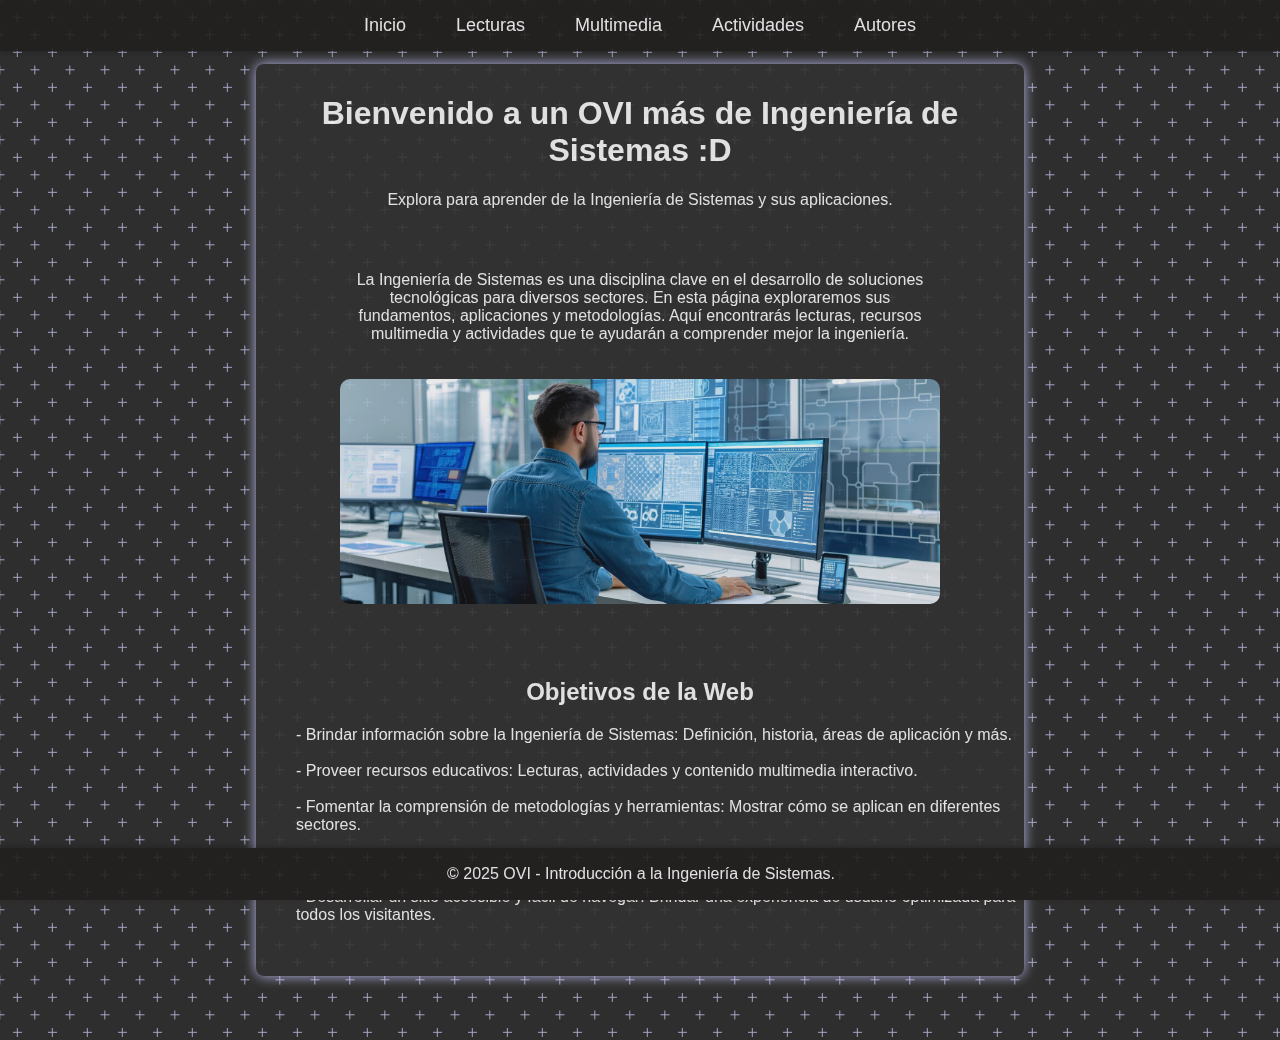
<file: index.html>
<!DOCTYPE html>
<html lang="es">
<head>
    <meta charset="UTF-8">
    <meta name="viewport" content="width=device-width, initial-scale=1.0">
    <title>OVI - Ingeniería de Sistemas</title>
    <link rel="stylesheet" href="css/estilos.css">
</head>
<body>
    <header>
        <nav>
            <ul class="menu">
                <li><a href="index.html">Inicio</a></li>
                <li class="submenu">
                    <a href="#">Lecturas</a>
                    <ul class="submenu-content">
                        <li><a href="paguinas/lecturas/introduccion.html">¿Qué es la Ingeniería de Sistemas?</a></li>
                        <li><a href="paguinas/lecturas/aplicaciones.html">Áreas de Aplicación</a></li>
                        <li><a href="paguinas/lecturas/metodologias.html">Metodologías</a></li>
                        <li><a href="paguinas/lecturas/herramientas.html">Herramientas y Tecnologías</a></li>
                        <li><a href="paguinas/lecturas/herramientas.html">Casos de exito en la Ing. de sistemas</a></li>
                    </ul>
                </li>
                <li><a href="paguinas/multimedia/multimedia.html">Multimedia</a></li>
                <li class="submenu">
                    <a href="#">Actividades</a>
                    <ul class="submenu-content">
                        <li><a href="paguinas/actividades/actividad1.html">Actividad 1</a></li>
                        <li><a href="paguinas/actividades/actividad2.html">Actividad 2</a></li>
                        <li><a href="paguinas/actividades/actividad3.html">Actividad 3</a></li>
                    </ul>
                </li>
                <li><a href="paguinas/autores/autores.html">Autores</a></li>
            </ul>
        </nav>
    </header>
    <main>
        <section class="cuerpo">
            <h1>Bienvenido a un OVI más de Ingeniería de Sistemas :D</h1>
            <p>Explora para aprender de la Ingeniería de Sistemas y sus aplicaciones.</p>
        </section>
        <section class="content">
            <p>La Ingeniería de Sistemas es una disciplina clave en el desarrollo de soluciones tecnológicas para diversos sectores. En esta página exploraremos sus fundamentos, aplicaciones y metodologías.
                Aquí encontrarás lecturas, recursos multimedia y actividades que te ayudarán a comprender mejor la ingeniería.</p>
            <img class="image-content" src="img/inicio.jpg" alt="Ingeniería de Sistemas">
        </section>
        <section class="objetivos">
            <h2><center>Objetivos de la Web</center></h2>
            <ul>
                <li>- Brindar información sobre la Ingeniería de Sistemas: Definición, historia, áreas de aplicación y más.  </li><br>
                <li>- Proveer recursos educativos: Lecturas, actividades y contenido multimedia interactivo. </li><br>
                <li>- Fomentar la comprensión de metodologías y herramientas: Mostrar cómo se aplican en diferentes sectores. </li><br>
                <li>- Promover la interacción: A través de actividades y tareas relacionadas con el tema. </li><br>
                <li>- Desarrollar un sitio accesible y fácil de navegar: Brindar una experiencia de usuario optimizada para todos los visitantes. </li><br>
            </ul>
            <br>
        </section>
    </main>
</body>
<footer>
    <p>&copy; 2025 OVI - Introducción a la Ingeniería de Sistemas.</p>
</footer>
</html>
</file>
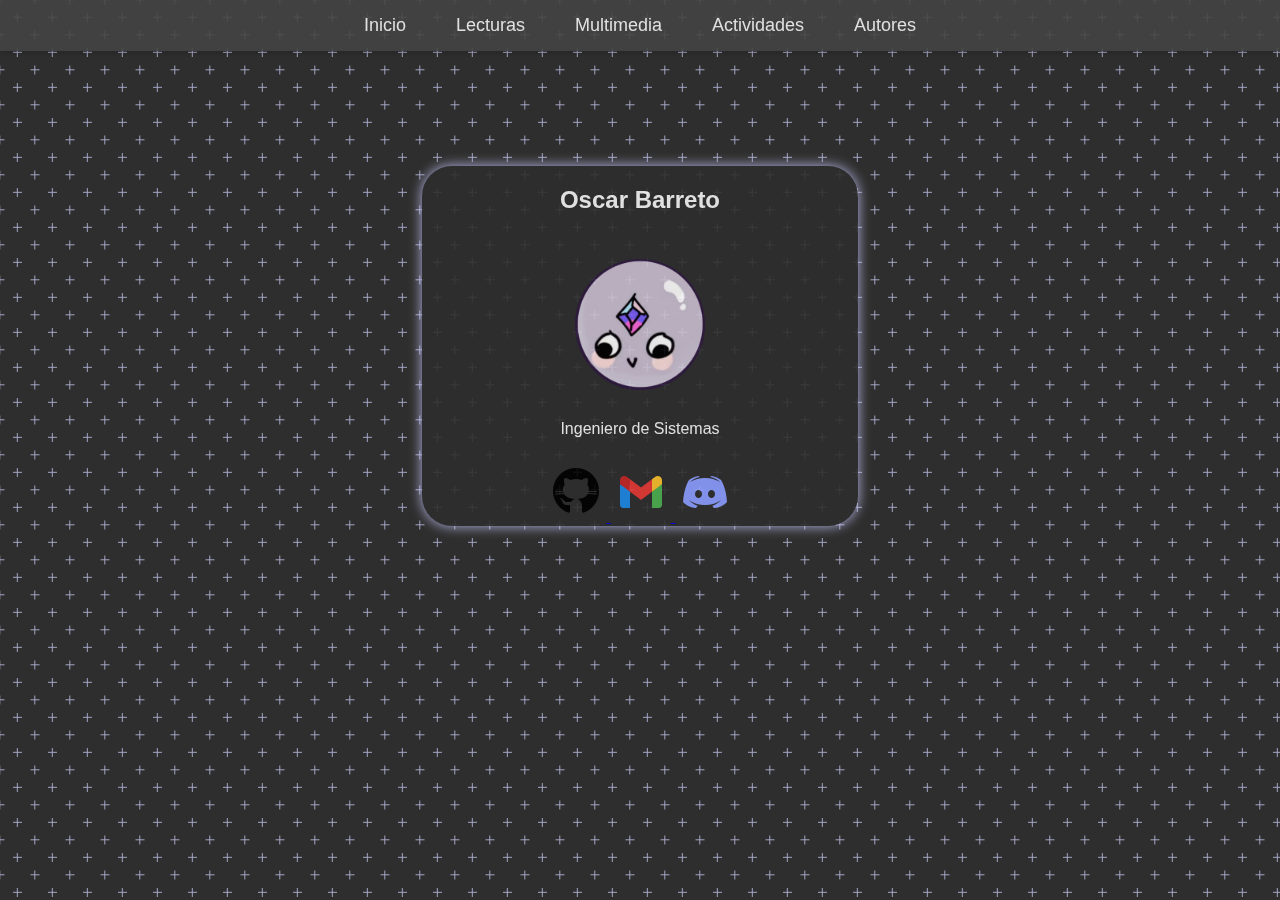
<file: paguinas/autores/autores.html>
<!DOCTYPE html>
<html lang="en">

<head>
    <meta charset="UTF-8">
    <meta name="viewport" content="width=device-width, initial-scale=1.0">
    <title>Autores</title>
    <link rel="stylesheet" href="../../css/autores.css">
</head>

<body>
    <header>
        <nav>
            <ul class="menu">
                <li><a href="../../index.html">Inicio</a></li>
                <li class="submenu">
                    <a href="#">Lecturas</a>
                    <ul class="submenu-content">
                        <li><a href="../lecturas/introduccion.html">¿Qué es la Ingeniería de Sistemas?</a></li>
                        <li><a href="../lecturas/aplicaciones.html">Áreas de Aplicación</a></li>
                        <li><a href="../lecturas/metodologias.html">Metodologías</a></li>
                        <li><a href="../lecturas/herramientas.html">Herramientas y Tecnologías</a></li>
                        <li><a href="../lecturas/casos.html">Casos de exito en la Ing. de sistemas</a></li>
                    </ul>
                </li>
                <li><a href="../multimedia.html">Multimedia</a></li>
                <li class="submenu">
                    <a href="#">Actividades</a>
                    <ul class="submenu-content">
                        <li><a href="../actividades/actividad1.html">Actividad 1</a></li>
                        <li><a href="../actividades/actividad2.html">Actividad 2</a></li>
                        <li><a href="../actividades/actividad3.html">Actividad 3</a></li>
                    </ul>
                </li>
                <li><a href="../autores/autores.html">Autores</a></li>
            </ul>
        </nav>
    </header>
    <div class="targeta-autor">
        <div class="block">
        <h2>Oscar Barreto</h2>
        <img class="profile" src="../../img/pebble.png" alt="">
        <p>Ingeniero de Sistemas</p>
    </div>
        <div>
            <a href="https://github.com/OsHK00" target="_blank">
                <img src="../../img/icons8-github-50.png" alt="">
            </a>
            <a href="mailto:oscarsheerio@gmail.com" target="_blank">
                <img src="../../img/icons8-gmail-nuevo-48.png" alt="">
            </a>
            <a href="https://discord.com/users/843454449095147541" target="_blank">
                <img src="../../img/icons8-logotipo-de-la-discordia-48.png" alt="">
            </a>
        </div>
    </div>
</body>




</html>
</file>
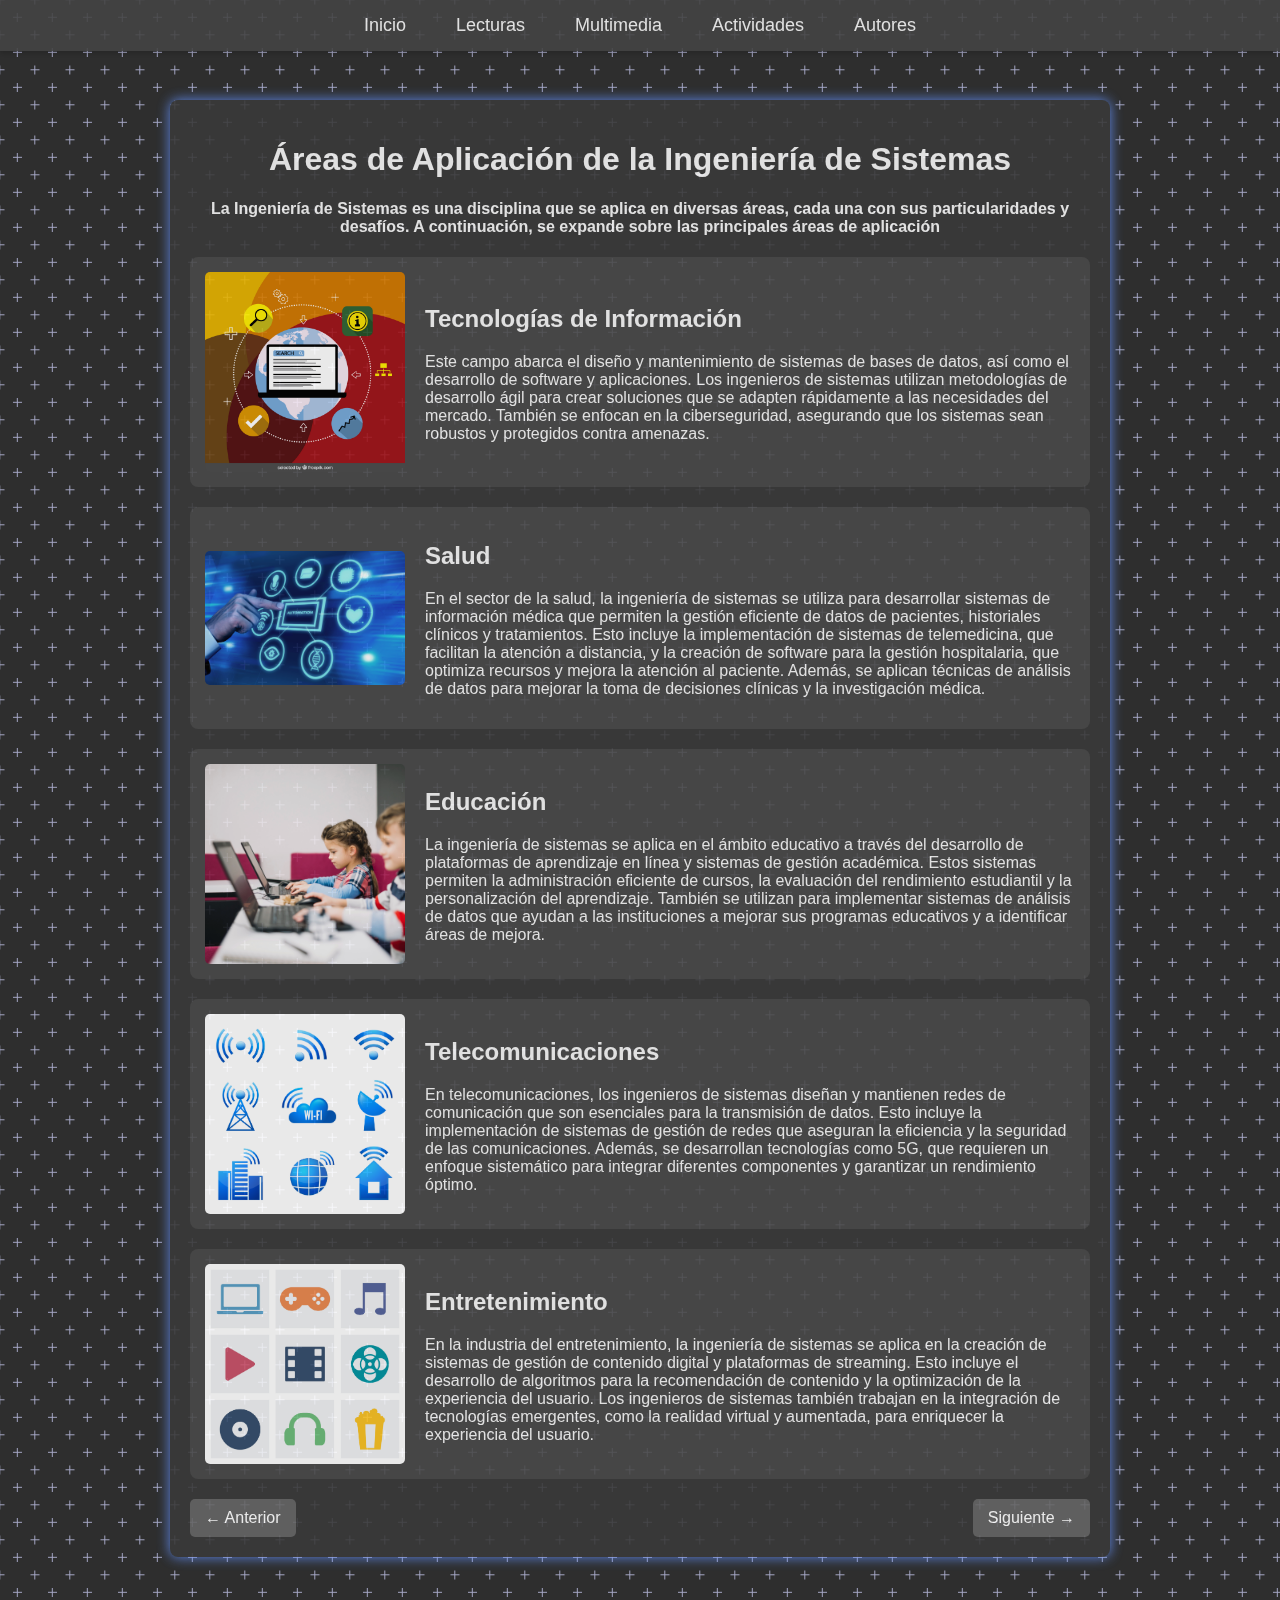
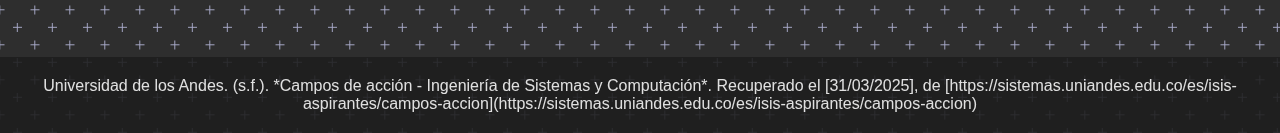
<file: paguinas/lecturas/aplicaciones.html>
<!DOCTYPE html>
<html lang="es">

<head>
    <meta charset="UTF-8">
    <meta name="viewport" content="width=device-width, initial-scale=1.0">
    <title>Areas de aplicacion</title>
    <link rel="stylesheet" href="../../css/lecturas.css">
</head>

<body>
    <header>
        <nav>
            <ul class="menu">
                <li><a href="../../index.html">Inicio</a></li>
                <li class="submenu">
                    <a href="#">Lecturas</a>
                    <ul class="submenu-content">
                        <li><a href="introduccion.html">¿Qué es la Ingeniería de Sistemas?</a></li>
                        <li><a href="aplicaciones.html">Áreas de Aplicación</a></li>
                        <li><a href="metodologias.html">Metodologías</a></li>
                        <li><a href="herramientas.html">Herramientas y Tecnologías</a></li>
                        <li><a href="casos.html">Casos de exito en la Ing. de sistemas</a></li>
                    </ul>
                </li>
                <li><a href="../multimedia/multimedia.html">Multimedia</a></li>
                <li class="submenu">
                    <a href="#">Actividades</a>
                    <ul class="submenu-content">
                        <li><a href="../actividades/actividad1.html">Actividad 1</a></li>
                        <li><a href="../actividades/actividad2.html">Actividad 2</a></li>
                        <li><a href="../actividades/actividad3.html">Actividad 3</a></li>
                    </ul>
                </li>
                <li><a href="../autores/autores.html">Autores</a></li>
            </ul>
        </nav>
    </header>
    <main class="lectura-container">
        <h1>Áreas de Aplicación de la Ingeniería de Sistemas <br></h1>
        <h4>
            <center> La Ingeniería de Sistemas es una disciplina que se aplica en diversas áreas, cada una con sus
                particularidades y desafíos. A continuación, se expande sobre las principales áreas de aplicación <br>
            </center>
        </h4>
        <div class="bloques-lectura">
            <section class="bloque">
                <img src="../../img/807758_preview.jpg" alt="Descripción de la imagen 3" class="lectura-img">
                <div class="texto-bloque">
                    <h2>Tecnologías de Información</h2>
                    <p>Este campo abarca el diseño y mantenimiento de sistemas de bases de datos, así como el desarrollo
                        de software y aplicaciones. Los ingenieros de sistemas utilizan metodologías de desarrollo ágil
                        para crear soluciones que se adapten rápidamente a las necesidades del mercado. También se
                        enfocan en la ciberseguridad, asegurando que los sistemas sean robustos y protegidos contra
                        amenazas.</p>
                </div>
            </section>
            <section class="bloque">

                <img src="../../img/2149311915.jpg" alt="Descripción de la imagen 1" class="lectura-img">
                <div class="texto-bloque">
                    <h2>Salud</h2>
                    <p>En el sector de la salud, la ingeniería de sistemas se utiliza para desarrollar sistemas de
                        información médica que permiten la gestión eficiente de datos de pacientes, historiales clínicos
                        y tratamientos. Esto incluye la implementación de sistemas de telemedicina, que facilitan la
                        atención a distancia, y la creación de software para la gestión hospitalaria, que optimiza
                        recursos y mejora la atención al paciente. Además, se aplican técnicas de análisis de datos para
                        mejorar la toma de decisiones clínicas y la investigación médica.</p>
                </div>
            </section>
            <section class="bloque">
                <img src="../../img/2148039950.jpg" alt="Descripción de la imagen 2" class="lectura-img">
                <div class="texto-bloque">
                    <h2>Educación</h2>
                    <p>La ingeniería de sistemas se aplica en el ámbito educativo a través del desarrollo de plataformas
                        de aprendizaje en línea y sistemas de gestión académica. Estos sistemas permiten la
                        administración eficiente de cursos, la evaluación del rendimiento estudiantil y la
                        personalización del aprendizaje. También se utilizan para implementar sistemas de análisis de
                        datos que ayudan a las instituciones a mejorar sus programas educativos y a identificar áreas de
                        mejora.</p>
                </div>
            </section>

            </section>
            <section class="bloque">
                <img src="../../img/1158389_2163.jpg" alt="Descripción de la imagen 3" class="lectura-img">
                <div class="texto-bloque">
                    <h2>Telecomunicaciones</h2>
                    <p>En telecomunicaciones, los ingenieros de sistemas diseñan y mantienen redes de comunicación que
                        son esenciales para la transmisión de datos. Esto incluye la implementación de sistemas de
                        gestión de redes que aseguran la eficiencia y la seguridad de las comunicaciones. Además, se
                        desarrollan tecnologías como 5G, que requieren un enfoque sistemático para integrar diferentes
                        componentes y garantizar un rendimiento óptimo.</p>
                </div>
            </section>
            </section>
            <section class="bloque">
                <img src="../../img/3226236_43181.jpg" alt="Descripción de la imagen 3" class="lectura-img">
                <div class="texto-bloque">
                    <h2>Entretenimiento</h2>
                    <p>En la industria del entretenimiento, la ingeniería de sistemas se aplica en la creación de
                        sistemas de gestión de contenido digital y plataformas de streaming. Esto incluye el desarrollo
                        de algoritmos para la recomendación de contenido y la optimización de la experiencia del
                        usuario. Los ingenieros de sistemas también trabajan en la integración de tecnologías
                        emergentes, como la realidad virtual y aumentada, para enriquecer la experiencia del usuario.
                    </p>
                </div>
            </section>
        </div>
        <div class="navegacion">
            <a href="introduccion.html" class="btn-nav">&#8592; Anterior</a>
            <a href="metodologias.html" class="btn-nav">Siguiente &#8594;</a>
        </div>
    </main>
</body>
<footer>
    <div>
        Universidad de los Andes. (s.f.). *Campos de acción - Ingeniería de Sistemas y Computación*. Recuperado el [31/03/2025], de [https://sistemas.uniandes.edu.co/es/isis-aspirantes/campos-accion](https://sistemas.uniandes.edu.co/es/isis-aspirantes/campos-accion)
    </div>
</footer>

</html>
</file>
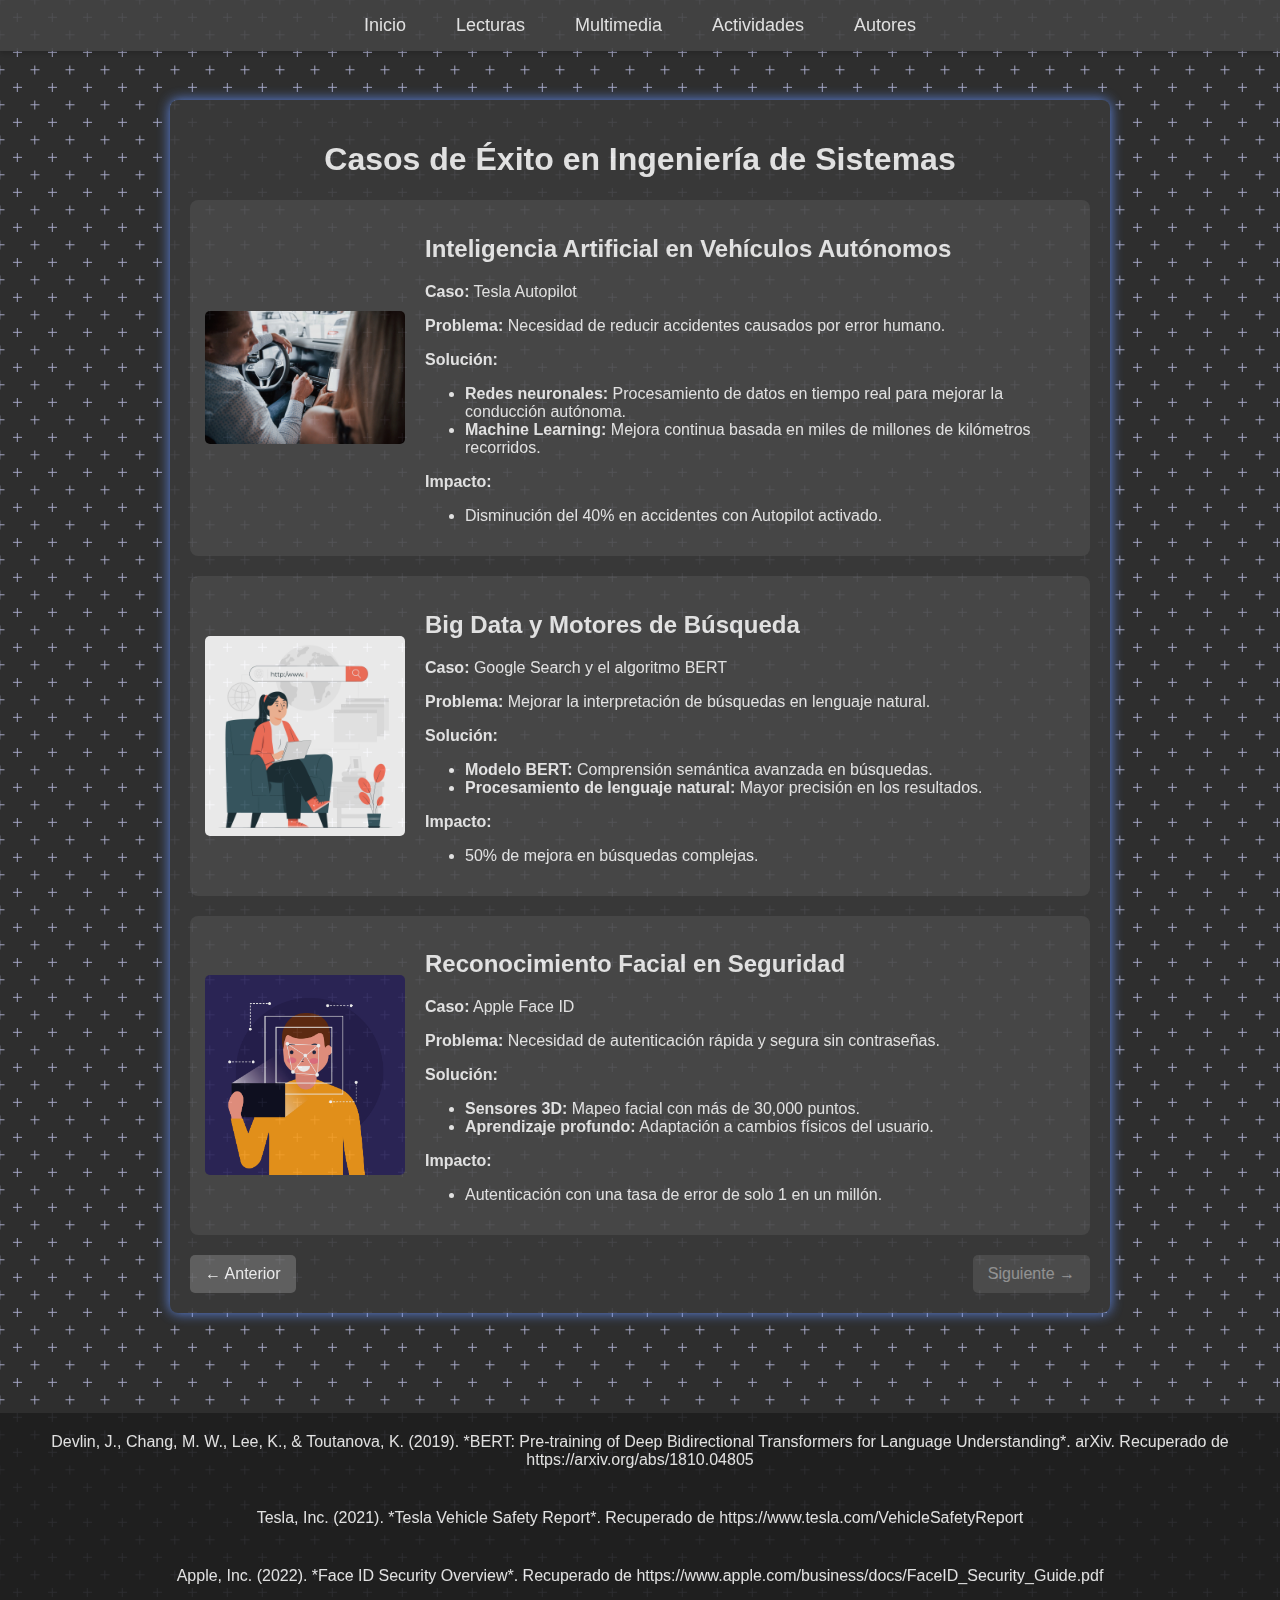
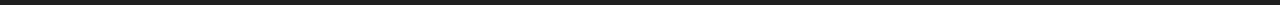
<file: paguinas/lecturas/casos.html>
<!DOCTYPE html>
<html lang="es">
<head>
    <meta charset="UTF-8">
    <meta name="viewport" content="width=device-width, initial-scale=1.0">
    <title>Casos de Éxito</title>
    <link rel="stylesheet" href="../../css/lecturas.css">
</head>
<body>
    <header>
        <nav>
            <ul class="menu">
                <li><a href="../../index.html">Inicio</a></li>
                <li class="submenu">
                    <a href="#">Lecturas</a>
                    <ul class="submenu-content">
                        <li><a href="introduccion.html">¿Qué es la Ingeniería de Sistemas?</a></li>
                        <li><a href="aplicaciones.html">Áreas de Aplicación</a></li>
                        <li><a href="metodologias.html">Metodologías</a></li>
                        <li><a href="herramientas.html">Herramientas y Tecnologías</a></li>
                        <li><a href="casos-exito.html">Casos de Éxito</a></li>
                    </ul>
                </li>
                <li><a href="../multimedia/multimedia.html">Multimedia</a></li>
                <li class="submenu">
                    <a href="#">Actividades</a>
                    <ul class="submenu-content">
                        <li><a href="../actividades/actividad1.html">Actividad 1</a></li>
                        <li><a href="../actividades/actividad2.html">Actividad 2</a></li>
                        <li><a href="../actividades/actividad3.html">Actividad 3</a></li>
                    </ul>
                </li>
                <li><a href="../autores/autores.html">Autores</a></li>
            </ul>
        </nav>
    </header>
    <main class="lectura-container">
        <h1>Casos de Éxito en Ingeniería de Sistemas</h1>
        <div class="bloques-lectura">
            <section class="bloque">
                <img src="../../img/16546.jpg" alt="Tesla Autopilot" class="lectura-img">
                <div class="texto-bloque">
                    <h2>Inteligencia Artificial en Vehículos Autónomos</h2>
                    <p><strong>Caso:</strong> Tesla Autopilot</p>
                    <p><strong>Problema:</strong> Necesidad de reducir accidentes causados por error humano.</p>
                    <p><strong>Solución:</strong></p>
                    <ul>
                        <li><strong>Redes neuronales:</strong> Procesamiento de datos en tiempo real para mejorar la conducción autónoma.</li>
                        <li><strong>Machine Learning:</strong> Mejora continua basada en miles de millones de kilómetros recorridos.</li>
                    </ul>
                    <p><strong>Impacto:</strong></p>
                    <ul>
                        <li>Disminución del 40% en accidentes con Autopilot activado.</li>
                    </ul>
                </div>
            </section>
            <section class="bloque">
                <img src="../../img/11906541_4860250.jpg" alt="Google Search AI" class="lectura-img">
                <div class="texto-bloque">
                    <h2>Big Data y Motores de Búsqueda</h2>
                    <p><strong>Caso:</strong> Google Search y el algoritmo BERT</p>
                    <p><strong>Problema:</strong> Mejorar la interpretación de búsquedas en lenguaje natural.</p>
                    <p><strong>Solución:</strong></p>
                    <ul>
                        <li><strong>Modelo BERT:</strong> Comprensión semántica avanzada en búsquedas.</li>
                        <li><strong>Procesamiento de lenguaje natural:</strong> Mayor precisión en los resultados.</li>
                    </ul>
                    <p><strong>Impacto:</strong></p>
                    <ul>
                        <li>50% de mejora en búsquedas complejas.</li>
                    </ul>
                </div>
            </section>
            <section class="bloque">
                <img src="../../img/5597096_56376.jpg" alt="Apple Face ID" class="lectura-img">
                <div class="texto-bloque">
                    <h2>Reconocimiento Facial en Seguridad</h2>
                    <p><strong>Caso:</strong> Apple Face ID</p>
                    <p><strong>Problema:</strong> Necesidad de autenticación rápida y segura sin contraseñas.</p>
                    <p><strong>Solución:</strong></p>
                    <ul>
                        <li><strong>Sensores 3D:</strong> Mapeo facial con más de 30,000 puntos.</li>
                        <li><strong>Aprendizaje profundo:</strong> Adaptación a cambios físicos del usuario.</li>
                    </ul>
                    <p><strong>Impacto:</strong></p>
                    <ul>
                        <li>Autenticación con una tasa de error de solo 1 en un millón.</li>
                    </ul>
                </div>
            </section>
        </div>
        <div class="navegacion">
            <a href="herramientas.html" class="btn-nav">&#8592; Anterior</a>
            <a id="dissabled-b" class="btn-nav">Siguiente &#8594;</a>
        </div>
    </main>
</body>
<footer>
    <div>
        Devlin, J., Chang, M. W., Lee, K., & Toutanova, K. (2019). *BERT: Pre-training of Deep Bidirectional Transformers for Language Understanding*. arXiv. Recuperado de https://arxiv.org/abs/1810.04805
    </div>
    <div>
        Tesla, Inc. (2021). *Tesla Vehicle Safety Report*. Recuperado de https://www.tesla.com/VehicleSafetyReport
    </div>
    <div>
        Apple, Inc. (2022). *Face ID Security Overview*. Recuperado de https://www.apple.com/business/docs/FaceID_Security_Guide.pdf
    </div>
</footer>
</html>
</file>
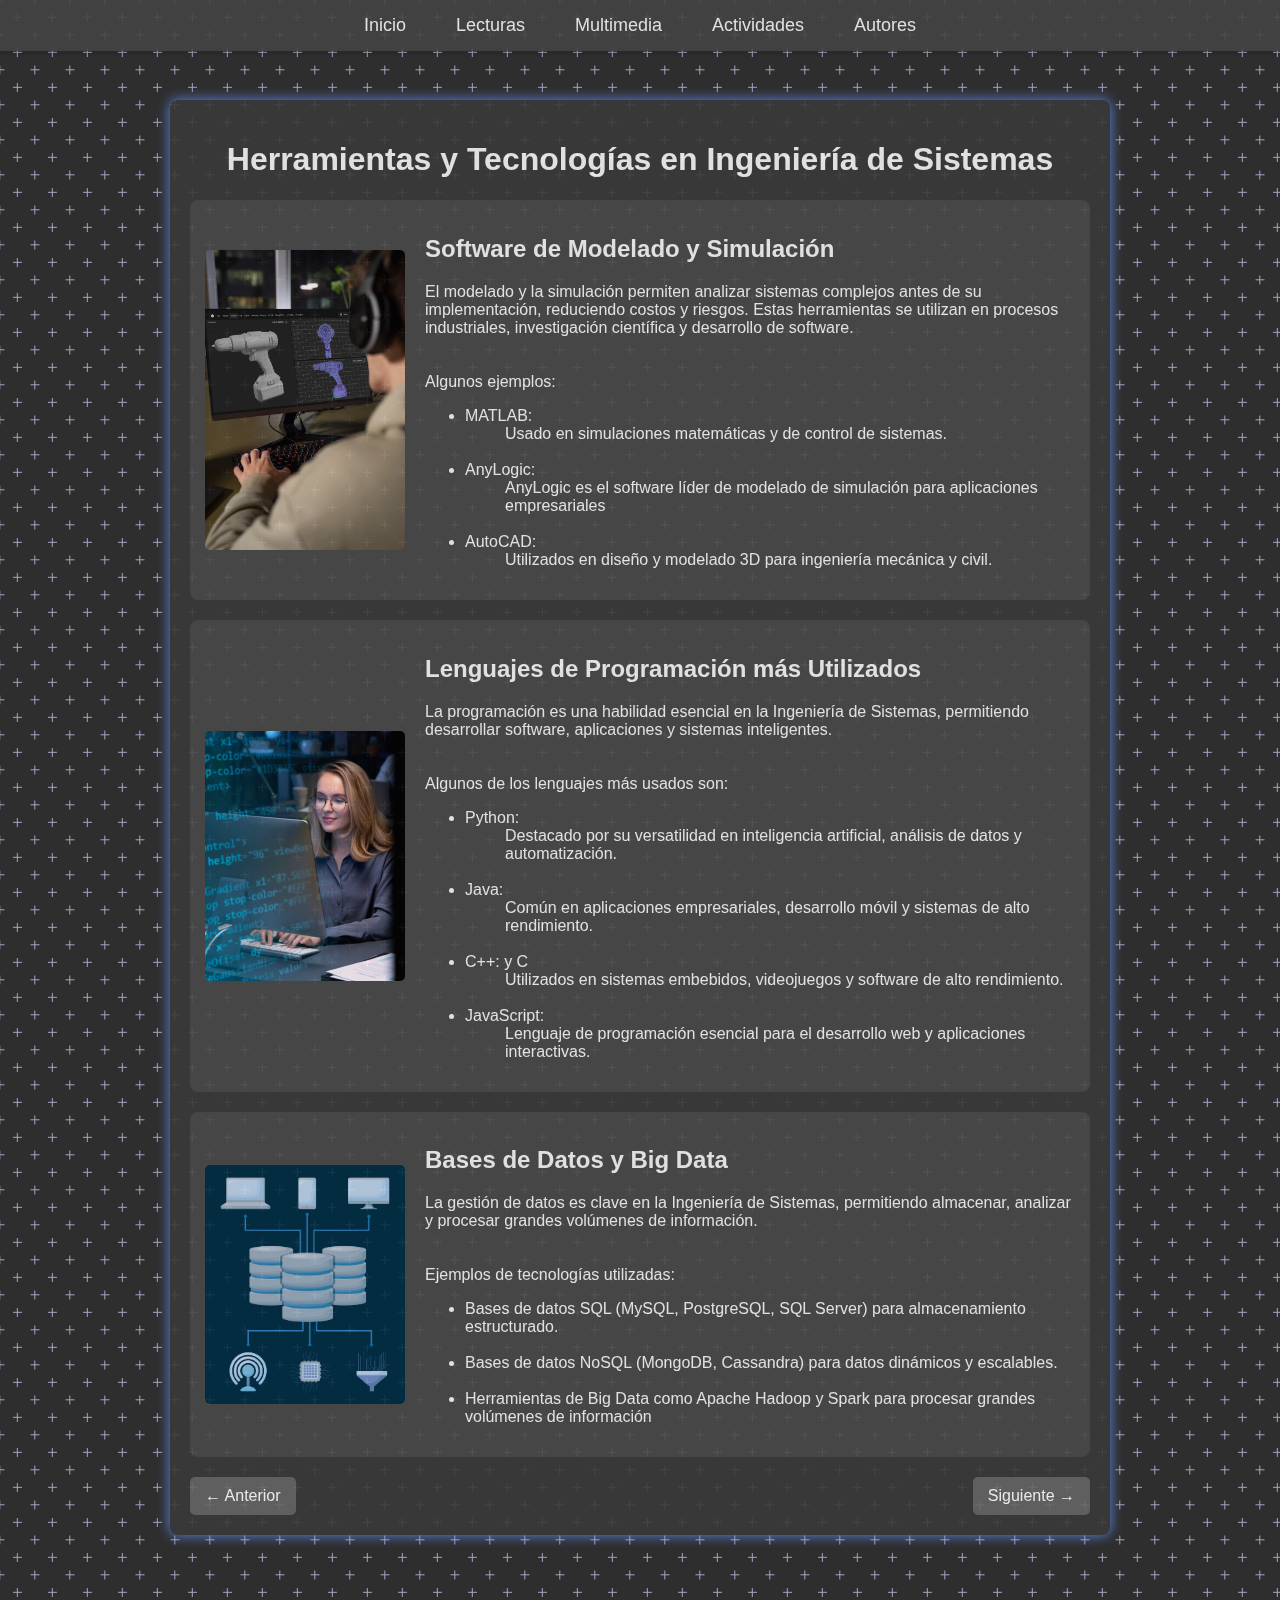
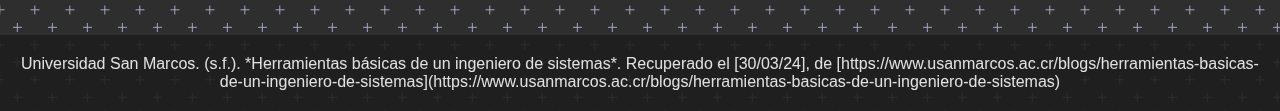
<file: paguinas/lecturas/herramientas.html>
<!DOCTYPE html>
<html lang="es">
<head>
    <meta charset="UTF-8">
    <meta name="viewport" content="width=device-width, initial-scale=1.0">
    <title>Herramientas</title>
    <link rel="stylesheet" href="../../css/lecturas.css">
</head>
<body>
    <header>
        <nav>
            <ul class="menu">
                <li><a href="../../index.html">Inicio</a></li>
                <li class="submenu">
                    <a href="#">Lecturas</a>
                    <ul class="submenu-content">
                        <li><a href="introduccion.html">¿Qué es la Ingeniería de Sistemas?</a></li>
                        <li><a href="aplicaciones.html">Áreas de Aplicación</a></li>
                        <li><a href="metodologias.html">Metodologías</a></li>
                        <li><a href="herramientas.html">Herramientas y Tecnologías</a></li>
                        <li><a href="casos.html">Casos de exito en la Ing. de sistemas</a></li>
                    </ul>
                </li>
                <li><a href="../multimedia/multimedia.html">Multimedia</a></li>
                <li class="submenu">
                    <a href="#">Actividades</a>
                    <ul class="submenu-content">
                        <li><a href="../actividades/actividad1.html">Actividad 1</a></li>
                        <li><a href="../actividades/actividad2.html">Actividad 2</a></li>
                        <li><a href="../actividades/actividad3.html">Actividad 3</a></li>
                    </ul>
                </li>
                <li><a href="../autores/autores.html">Autores</a></li>
            </ul>
        </nav>
    </header>
    <main class="lectura-container">
        <h1>Herramientas y Tecnologías en Ingeniería de Sistemas</h1>
        <div class="bloques-lectura">
            <section class="bloque">
                <img src="../../img/2149269892.jpg" alt="Descripción de la imagen 1" class="lectura-img">
                <div class="texto-bloque">
                    <h2>Software de Modelado y Simulación</h2>
                    <p>El modelado y la simulación permiten analizar sistemas complejos antes de su implementación, reduciendo costos y riesgos. Estas herramientas se utilizan en procesos industriales, investigación científica y desarrollo de software. <br><br><br> Algunos ejemplos:</p>
                    <ul>
                        <li>MATLAB:
                            <ol>Usado en simulaciones matemáticas y de control de sistemas. </ol>
                        </li>
                        <br>
                        <li>AnyLogic:
                            <ol>AnyLogic es el software líder de modelado de simulación para aplicaciones empresariales</ol>
                        </li>
                        <br>
                        <li>AutoCAD:
                            <ol>Utilizados en diseño y modelado 3D para ingeniería mecánica y civil.</ol>
                        </li>
                    </ul>
                </div>
            </section>
            <section class="bloque">
                <img src="../../img/2150040430.jpg" alt="Descripción de la imagen 2" class="lectura-img">
                <div class="texto-bloque">
                    <h2>Lenguajes de Programación más Utilizados</h2>
                    <p>La programación es una habilidad esencial en la Ingeniería de Sistemas, permitiendo desarrollar software, aplicaciones y sistemas inteligentes. <br><br><br> Algunos de los lenguajes más usados son:</p>
                    <ul>
                        <li>Python:
                            <ol>Destacado por su versatilidad en inteligencia artificial, análisis de datos y automatización. </ol>
                        </li>
                        <br>
                        <li>Java:
                            <ol>Común en aplicaciones empresariales, desarrollo móvil y sistemas de alto rendimiento.</ol>
                        </li>
                        <br>
                        <li>C++: y C
                            <ol>Utilizados en sistemas embebidos, videojuegos y software de alto rendimiento.</ol>
                        </li>
                        <br>
                        <li>JavaScript:
                            <ol>Lenguaje de programación esencial para el desarrollo web y aplicaciones interactivas.</ol>
                            
                        </li>
                    </ul>
                </div>
            </section>
            <section class="bloque">
                <img src="../../img/5039055_45210.jpg" alt="Descripción de la imagen 3" class="lectura-img">
                <div class="texto-bloque">
                    <h2>Bases de Datos y Big Data</h2>
                    <p>La gestión de datos es clave en la Ingeniería de Sistemas, permitiendo almacenar, analizar y procesar grandes volúmenes de información. <br><br><br>Ejemplos de tecnologías utilizadas:</p>
                    <ul>
                        <li>Bases de datos SQL (MySQL, PostgreSQL, SQL Server) para almacenamiento estructurado.</li>
                        <br>
                        <li>Bases de datos NoSQL (MongoDB, Cassandra) para datos dinámicos y escalables.</li>
                        <br>
                        <li>Herramientas de Big Data como Apache Hadoop y Spark para procesar grandes volúmenes de información</li>
                    </ul>
                </div>
            </section>
        </div>
        <div class="navegacion">
            <a href="metodologias.html" class="btn-nav">&#8592; Anterior</a>
            <a href="casos.html" class="btn-nav">Siguiente &#8594;</a>
        </div>
    </main>
</body>
<footer>
    <div>
        Universidad San Marcos. (s.f.). *Herramientas básicas de un ingeniero de sistemas*. Recuperado el [30/03/24], de [https://www.usanmarcos.ac.cr/blogs/herramientas-basicas-de-un-ingeniero-de-sistemas](https://www.usanmarcos.ac.cr/blogs/herramientas-basicas-de-un-ingeniero-de-sistemas)
    </div>
</footer>
</html>
</file>
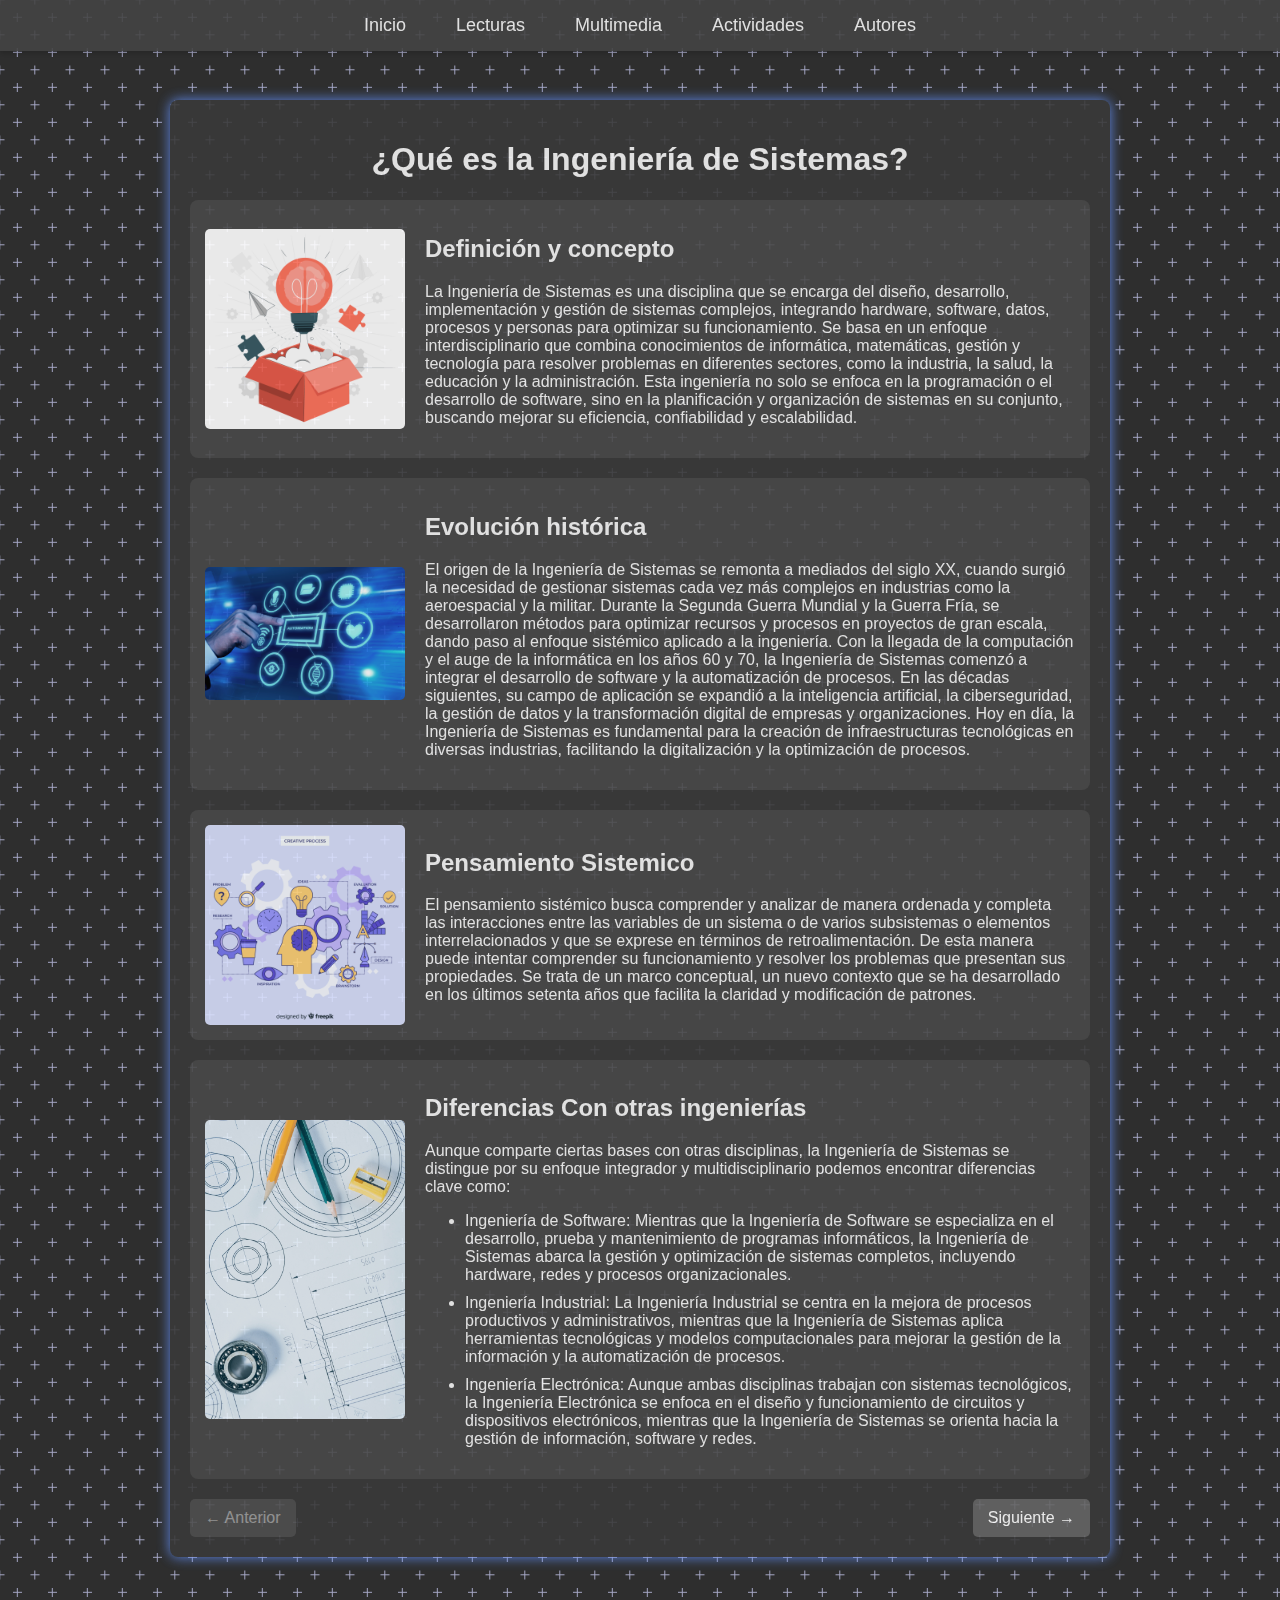
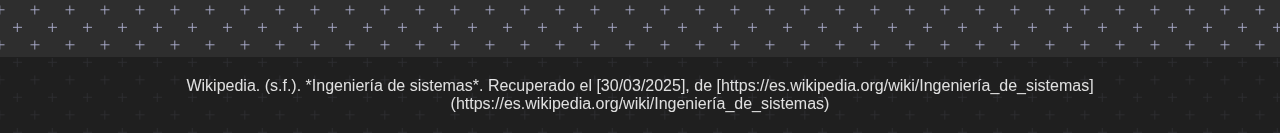
<file: paguinas/lecturas/introduccion.html>
<!DOCTYPE html>
<html lang="es">
<head>
    <meta charset="UTF-8">
    <meta name="viewport" content="width=device-width, initial-scale=1.0">
    <title>Introduccion</title>
    <link rel="stylesheet" href="../../css/lecturas.css">
</head>
<body>
    <header>
        <nav>
            <ul class="menu">
                <li><a href="../../index.html">Inicio</a></li>
                <li class="submenu">
                    <a href="#">Lecturas</a>
                    <ul class="submenu-content">
                        <li><a href="introduccion.html">¿Qué es la Ingeniería de Sistemas?</a></li>
                        <li><a href="aplicaciones.html">Áreas de Aplicación</a></li>
                        <li><a href="metodologias.html">Metodologías</a></li>
                        <li><a href="herramientas.html">Herramientas y Tecnologías</a></li>
                        <li><a href="casos.html">Casos de exito en la Ing. de sistemas</a></li>
                    </ul>
                </li>
                <li><a href="../multimedia/multimedia.html">Multimedia</a></li>
                <li class="submenu">
                    <a href="#">Actividades</a>
                    <ul class="submenu-content">
                        <li><a href="../actividades/actividad1.html">Actividad 1</a></li>
                        <li><a href="../actividades/actividad2.html">Actividad 2</a></li>
                        <li><a href="../actividades/actividad3.html">Actividad 3</a></li>
                    </ul>
                </li>
                <li><a href="../autores/autores.html">Autores</a></li>
            </ul>
        </nav>
    </header>
    <main class="lectura-container">
        <h1>¿Qué es la Ingeniería de Sistemas?</h1>
        <div class="bloques-lectura">
            <section class="bloque">
                <img src="../../img/9085101.jpg" alt="Descripción de la imagen 1" class="lectura-img">
                <div class="texto-bloque">
                    <h2>Definición y concepto</h2>
                    <p>La Ingeniería de Sistemas es una disciplina que se encarga del diseño, desarrollo, implementación y gestión de sistemas complejos, integrando hardware, software, datos, procesos y personas para optimizar su funcionamiento. Se basa en un enfoque interdisciplinario que combina conocimientos de informática, matemáticas, gestión y tecnología para resolver problemas en diferentes sectores, como la industria, la salud, la educación y la administración.

                        Esta ingeniería no solo se enfoca en la programación o el desarrollo de software, sino en la planificación y organización de sistemas en su conjunto, buscando mejorar su eficiencia, confiabilidad y escalabilidad.</p>
                </div>
            </section>
            <section class="bloque">
                <img src="../../img/2149311915.jpg" alt="Descripción de la imagen 2" class="lectura-img">
                <div class="texto-bloque">
                    <h2>Evolución histórica</h2>
                    <p>El origen de la Ingeniería de Sistemas se remonta a mediados del siglo XX, cuando surgió la necesidad de gestionar sistemas cada vez más complejos en industrias como la aeroespacial y la militar. Durante la Segunda Guerra Mundial y la Guerra Fría, se desarrollaron métodos para optimizar recursos y procesos en proyectos de gran escala, dando paso al enfoque sistémico aplicado a la ingeniería.

                        Con la llegada de la computación y el auge de la informática en los años 60 y 70, la Ingeniería de Sistemas comenzó a integrar el desarrollo de software y la automatización de procesos. En las décadas siguientes, su campo de aplicación se expandió a la inteligencia artificial, la ciberseguridad, la gestión de datos y la transformación digital de empresas y organizaciones.
                        
                        Hoy en día, la Ingeniería de Sistemas es fundamental para la creación de infraestructuras tecnológicas en diversas industrias, facilitando la digitalización y la optimización de procesos.</p>
                </div>
            </section>
            <section class="bloque">
                <img src="../../img/4105826_2176304.jpg" alt="Descripción de la imagen 3" class="lectura-img">
                <div class="texto-bloque">
                    <h2>Pensamiento Sistemico</h2>
                    <p>El pensamiento sistémico busca comprender y analizar de manera ordenada y completa las interacciones entre las variables de un sistema o de varios subsistemas o elementos interrelacionados y que se exprese en términos de retroalimentación. De esta manera puede intentar comprender su funcionamiento y resolver los problemas que presentan sus propiedades. Se trata de un marco conceptual, un nuevo contexto que se ha desarrollado en los últimos setenta años que facilita la claridad y modificación de patrones.</p>
                </div>
            </section>
            <section class="bloque">
                <img src="../../img/477.jpg" alt="Descripción de la imagen 3" class="lectura-img">
                <div class="texto-bloque">
                    <h2>Diferencias Con otras ingenierías</h2>
                    <p>Aunque comparte ciertas bases con otras disciplinas, la Ingeniería de Sistemas se distingue por su enfoque integrador y multidisciplinario podemos encontrar diferencias clave como:</p>
                    <ul>
                        <li class="dif-listas">Ingeniería de Software: Mientras que la Ingeniería de Software se especializa en el desarrollo, prueba y mantenimiento de programas informáticos, la Ingeniería de Sistemas abarca la gestión y optimización de sistemas completos, incluyendo hardware, redes y procesos organizacionales. <br></li>
                        <li class="dif-listas">Ingeniería Industrial: La Ingeniería Industrial se centra en la mejora de procesos productivos y administrativos, mientras que la Ingeniería de Sistemas aplica herramientas tecnológicas y modelos computacionales para mejorar la gestión de la información y la automatización de procesos. <br></li>
                        <li class="dif-listas">Ingeniería Electrónica: Aunque ambas disciplinas trabajan con sistemas tecnológicos, la Ingeniería Electrónica se enfoca en el diseño y funcionamiento de circuitos y dispositivos electrónicos, mientras que la Ingeniería de Sistemas se orienta hacia la gestión de información, software y redes. <br></li>
                    </ul>
                </div>
            </section>
        </div>
        <div class="navegacion">
            <a id="dissabled-b" class="btn-nav">&#8592; Anterior</a>
            <a href="aplicaciones.html" class="btn-nav">Siguiente &#8594;</a>
        </div>
    </main>
</body>
<footer>
    <div>
        Wikipedia. (s.f.). *Ingeniería de sistemas*. Recuperado el [30/03/2025], de [https://es.wikipedia.org/wiki/Ingeniería_de_sistemas](https://es.wikipedia.org/wiki/Ingeniería_de_sistemas)
    </div>
</footer>
</html>
</file>
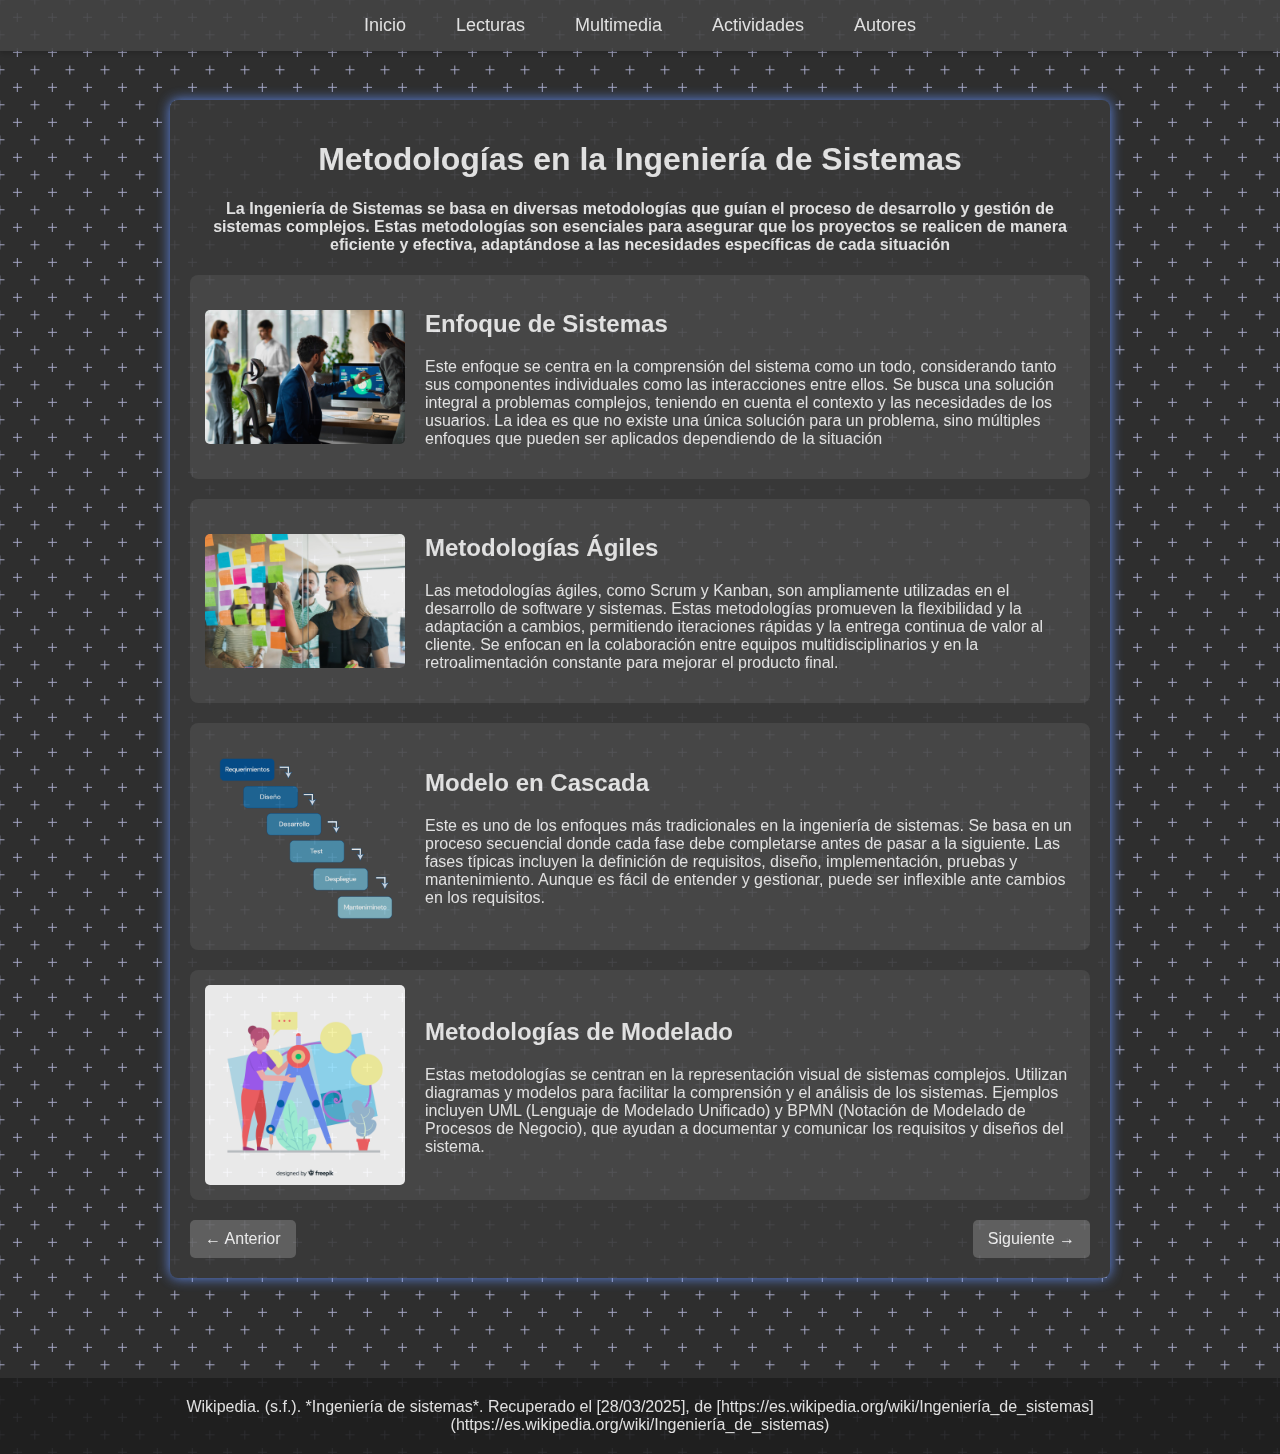
<file: paguinas/lecturas/metodologias.html>
<!DOCTYPE html>
<html lang="es">
<head>
    <meta charset="UTF-8">
    <meta name="viewport" content="width=device-width, initial-scale=1.0">
    <title>Metodologias</title>
    <link rel="stylesheet" href="../../css/lecturas.css">
</head>
<body>
    <header>
        <nav>
            <ul class="menu">
                <li><a href="../../index.html">Inicio</a></li>
                <li class="submenu">
                    <a href="#">Lecturas</a>
                    <ul class="submenu-content">
                        <li><a href="introduccion.html">¿Qué es la Ingeniería de Sistemas?</a></li>
                        <li><a href="aplicaciones.html">Áreas de Aplicación</a></li>
                        <li><a href="metodologias.html">Metodologías</a></li>
                        <li><a href="herramientas.html">Herramientas y Tecnologías</a></li>
                        <li><a href="casos.html">Casos de exito en la Ing. de sistemas</a></li>
                    </ul>
                </li>
                <li><a href="../multimedia/multimedia.html">Multimedia</a></li>
                <li class="submenu">
                    <a href="#">Actividades</a>
                    <ul class="submenu-content">
                        <li><a href="../actividades/actividad1.html">Actividad 1</a></li>
                        <li><a href="../actividades/actividad2.html">Actividad 2</a></li>
                        <li><a href="../actividades/actividad3.html">Actividad 3</a></li>
                    </ul>
                </li>
                <li><a href="../autores/autores.html">Autores</a></li>
            </ul>
        </nav>
    </header>
    <main class="lectura-container">
        <h1>Metodologías en la Ingeniería de Sistemas</h1>
        <h4><center>La Ingeniería de Sistemas se basa en diversas metodologías que guían el proceso de desarrollo y gestión de sistemas complejos. Estas metodologías son esenciales para asegurar que los proyectos se realicen de manera eficiente y efectiva, adaptándose a las necesidades específicas de cada situación</center></h4>
        <div class="bloques-lectura">
            <section class="bloque">
                <img src="../../img/2150377138.jpg" alt="Descripción de la imagen 1" class="lectura-img">
                <div class="texto-bloque">
                    <h2>Enfoque de Sistemas</h2>
                    <p>Este enfoque se centra en la comprensión del sistema como un todo, considerando tanto sus componentes individuales como las interacciones entre ellos. Se busca una solución integral a problemas complejos, teniendo en cuenta el contexto y las necesidades de los usuarios. La idea es que no existe una única solución para un problema, sino múltiples enfoques que pueden ser aplicados dependiendo de la situación</p>
                </div>
            </section>
            <section class="bloque">
                <img src="../../img/1540.jpg" alt="Descripción de la imagen 2" class="lectura-img">
                <div class="texto-bloque">
                    <h2>Metodologías Ágiles</h2>
                    <p>Las metodologías ágiles, como Scrum y Kanban, son ampliamente utilizadas en el desarrollo de software y sistemas. Estas metodologías promueven la flexibilidad y la adaptación a cambios, permitiendo iteraciones rápidas y la entrega continua de valor al cliente. Se enfocan en la colaboración entre equipos multidisciplinarios y en la retroalimentación constante para mejorar el producto final.</p>
                </div>
            </section>
            <section class="bloque">
                <img src="../../img/waterfall-600x592.png" alt="Descripción de la imagen 3" class="lectura-img">
                <div class="texto-bloque">
                    <h2>Modelo en Cascada</h2>
                    <p>Este es uno de los enfoques más tradicionales en la ingeniería de sistemas. Se basa en un proceso secuencial donde cada fase debe completarse antes de pasar a la siguiente. Las fases típicas incluyen la definición de requisitos, diseño, implementación, pruebas y mantenimiento. Aunque es fácil de entender y gestionar, puede ser inflexible ante cambios en los requisitos.</p>
                </div>
            </section>
            <section class="bloque">
                <img src="../../img/5568519_2915275.jpg" alt="Descripción de la imagen 3" class="lectura-img">
                <div class="texto-bloque">
                    <h2>Metodologías de Modelado</h2>
                    <p>Estas metodologías se centran en la representación visual de sistemas complejos. Utilizan diagramas y modelos para facilitar la comprensión y el análisis de los sistemas. Ejemplos incluyen UML (Lenguaje de Modelado Unificado) y BPMN (Notación de Modelado de Procesos de Negocio), que ayudan a documentar y comunicar los requisitos y diseños del sistema.</p>
                </div>
            </section>
        </div>
        <div class="navegacion">
            <a href="aplicaciones.html" class="btn-nav">&#8592; Anterior</a>
            <a href="herramientas.html" class="btn-nav">Siguiente &#8594;</a>
        </div>
    </main>
</body>
<footer>
    <div>
        Wikipedia. (s.f.). *Ingeniería de sistemas*. Recuperado el [28/03/2025], de [https://es.wikipedia.org/wiki/Ingeniería_de_sistemas](https://es.wikipedia.org/wiki/Ingeniería_de_sistemas)
    </div>
</footer>
</html>
</file>
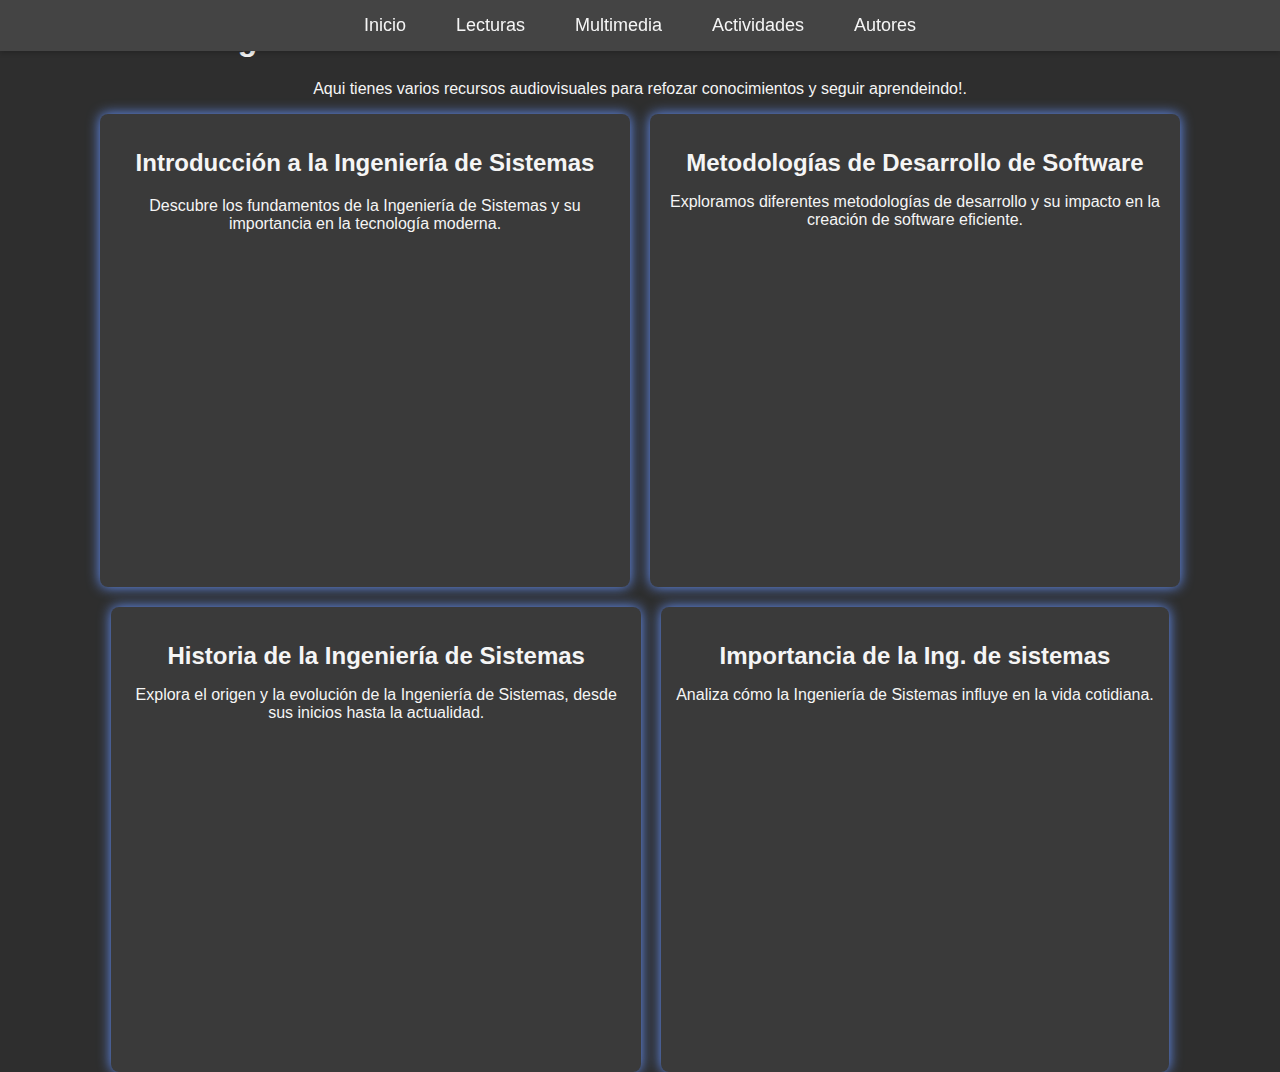
<file: paguinas/multimedia/multimedia.html>
<!DOCTYPE html>
<html lang="en">

<head>
    <meta charset="UTF-8">
    <meta name="viewport" content="width=device-width, initial-scale=1.0">
    <title>Multimedia</title>
    <link rel="stylesheet" href="../../css/multimedia.css">
</head>

<body>
    <header>
        <nav>
            <ul class="menu">
                <li><a href="../../index.html">Inicio</a></li>
                <li class="submenu">
                    <a href="#">Lecturas</a>
                    <ul class="submenu-content">
                        <li><a href="../lecturas/introduccion.html">¿Qué es la Ingeniería de Sistemas?</a></li>
                        <li><a href="../lecturas/aplicaciones.html">Áreas de Aplicación</a></li>
                        <li><a href="../lecturas/metodologias.html">Metodologías</a></li>
                        <li><a href="../lecturas/herramientas.html">Herramientas y Tecnologías</a></li>
                        <li><a href="../lecturas/casos.html">Casos de éxito en la Ing. de Sistemas</a></li>
                    </ul>
                </li>
                <li><a href="../multimedia/multimedia.html">Multimedia</a></li>
                <li class="submenu">
                    <a href="#">Actividades</a>
                    <ul class="submenu-content">
                        <li><a href="../actividades/actividad1.html">Actividad 1</a></li>
                        <li><a href="../actividades/actividad2.html">Actividad 2</a></li>
                        <li><a href="../actividades/actividad3.html">Actividad 3</a></li>
                    </ul>
                </li>
                <li><a href="../autores/autores.html">Autores</a></li>
            </ul>
        </nav>
    </header>

    <section class="multimedia">
        <h1>Videos sobre Ingeniería de Sistemas</h1>
        <p><center>Aqui tienes varios recursos audiovisuales para refozar conocimientos y seguir aprendeindo!.</center></p>
        <div class="video-container">
            <div class="video-card">
                <h2>Introducción a la Ingeniería de Sistemas</h2>
                <p class="parrafo">Descubre los fundamentos de la Ingeniería de Sistemas y su importancia en la tecnología moderna.</p>
                <iframe width="100%" height="315" src="https://www.youtube.com/embed/7knXXEB5lzY?si=G1_E0GWpB4sAZItV" title="YouTube video player" frameborder="0" allow="accelerometer; autoplay; clipboard-write; encrypted-media; gyroscope; picture-in-picture; web-share" referrerpolicy="strict-origin-when-cross-origin" allowfullscreen></iframe>
            </div>
            <div class="video-card">
                <h2>Metodologías de Desarrollo de Software</h2>
                <p>Exploramos diferentes metodologías de desarrollo y su impacto en la creación de software eficiente.</p>
                <iframe width="100%" height="315" src="https://www.youtube.com/embed/i8CPD1dW88k?si=K0_zt7P5lcJeXeu-" title="YouTube video player" frameborder="0" allow="accelerometer; autoplay; clipboard-write; encrypted-media; gyroscope; picture-in-picture; web-share" referrerpolicy="strict-origin-when-cross-origin" allowfullscreen></iframe>
            </div>
            <div class="video-card">
                <h2>Historia de la Ingeniería de Sistemas</h2>
                <p>Explora el origen y la evolución de la Ingeniería de Sistemas, desde sus inicios hasta la actualidad.</p>
                <iframe width="100%" height="315" src="https://www.youtube.com/embed/uyuZdyofn1I?si=5RM3evMqDFpOPpxK" title="YouTube video player" frameborder="0" allow="accelerometer; autoplay; clipboard-write; encrypted-media; gyroscope; picture-in-picture; web-share" referrerpolicy="strict-origin-when-cross-origin" allowfullscreen></iframe>
            </div>
            <div class="video-card">
                <h2>Importancia de la Ing. de sistemas</h2>
                <p>Analiza cómo la Ingeniería de Sistemas influye en la vida cotidiana.</p>
                <iframe width="100%" height="315" src="https://www.youtube.com/embed/QrAiMbQew3g?si=7Fi3AWfSaBUy5mp0" title="YouTube video player" frameborder="0" allow="accelerometer; autoplay; clipboard-write; encrypted-media; gyroscope; picture-in-picture; web-share" referrerpolicy="strict-origin-when-cross-origin" allowfullscreen></iframe>
            </div>
        </div>
    </section>

</body>

</html>
</file>
<file: css/estilos.css>
body {
    font-family: Arial, sans-serif;
    margin: 0;
    padding: 0;
    background-color: #212121;
    opacity: 0.9;
    background: radial-gradient(circle, transparent 20%, #2e2e2e 20%, #2e2e2e 80%, transparent 80%, transparent), radial-gradient(circle, transparent 20%, #2e2e2e 20%, #2e2e2e 80%, transparent 80%, transparent) 17.5px 17.5px, linear-gradient(#a6a7c6 1.4000000000000001px, transparent 1.4000000000000001px) 0 -0.7000000000000001px, linear-gradient(90deg, #a6a7c6 1.4000000000000001px, #2e2e2e 1.4000000000000001px) -0.7000000000000001px 0;
    background-size: 35px 35px, 35px 35px, 17.5px 17.5px, 17.5px 17.5px;
    color: #f5f5f5;
}
header {
    position: fixed;
    top: 0;
    width: 100%;
    background-color: #232020;
    padding: 15px 0;
    text-align: center;
    box-shadow: 0 2px 5px rgba(0, 0, 0, 0.2);
}
.menu {
    list-style: none;
    padding: 0;
    margin: 0;
    display: flex;
    justify-content: center;
}
.menu li {
    position: relative;
    margin: 0 15px;
}
.menu a {
    text-decoration: none;
    color: #f5f5f5;
    font-size: 18px;
    padding: 10px;
    transition: 0.3s;
}
.menu a:hover {
    color: #ddd;
}
.submenu-content {
    display: none;
    position: absolute;
    background-color: #232020;
    list-style: none;
    padding: 0;
    margin: 0;
    top: 100%;
    left: 0;
    width: 220px;
    box-shadow: 0 2px 5px rgba(0, 0, 0, 0.2);
}
.submenu:hover .submenu-content {
    display: block;
}
.submenu-content li {
    padding: 10px;
}
.submenu-content a {
    color: #f5f5f5;
    display: block;
    text-align: left;
}
.submenu-content a:hover {
    background-color: #666;
}
.cuerpo {
    text-align: center;
    padding: 10px 10px;
    margin-top: 5px;
}
.content {
    max-width: 800px;
    margin: 0 auto;
    padding: 20px;
    text-align: center;
    margin-top: 0;
}
.content img {
    width: 100%;
    max-width: 600px;
    border-radius: 10px;
    margin-top: 20px;
}
.buttons {
    margin-top: 20px;
}

ul li{
    list-style: none;
}

main {
    background-color: #333333;
    border-radius: 8px;
    margin-left: 20%;
    margin-right: 20%;
    margin-top: 5%;
    margin-bottom: 5%;
    box-shadow: 0 0 13px rgb(202, 201, 255);

}

.image-content{
    margin-bottom: 30px;
}

section p {
    margin-left: 10%;
    margin-right: 10%;
}

footer {
    position: fixed;
    bottom: 0;
    width: 100%;
    background-color: #232020;
    text-align: center;
    padding: 1px;
    box-shadow: 0 -2px 5px rgba(0, 0, 0, 0.2);
    z-index: 1000;
}
</file>
<file: css/autores.css>
body {
    font-family: Arial, sans-serif;
    margin: 0;
    padding: 0;
    background-color: #2e2e2e;
    opacity: 0.9;
    background: radial-gradient(circle, transparent 20%, #2e2e2e 20%, #2e2e2e 80%, transparent 80%, transparent), radial-gradient(circle, transparent 20%, #2e2e2e 20%, #2e2e2e 80%, transparent 80%, transparent) 17.5px 17.5px, linear-gradient(#a6a7c6 1.4000000000000001px, transparent 1.4000000000000001px) 0 -0.7000000000000001px, linear-gradient(90deg, #a6a7c6 1.4000000000000001px, #2e2e2e 1.4000000000000001px) -0.7000000000000001px 0;
    background-size: 35px 35px, 35px 35px, 17.5px 17.5px, 17.5px 17.5px;
    color: #f5f5f5;
    overflow: hidden;
}


header {
    position: fixed;
    top: 0;
    width: 100%;
    background-color: #444;
    padding: 15px 0;
    text-align: center;
    box-shadow: 0 2px 5px rgba(0, 0, 0, 0.2);
}

.menu {
    list-style: none;
    padding: 0;
    margin: 0;
    display: flex;
    justify-content: center;
}
.menu li {
    position: relative;
    margin: 0 15px;
}
.menu a {
    text-decoration: none;
    color: #f5f5f5;
    font-size: 18px;
    padding: 10px;
    transition: 0.3s;
}
.menu a:hover {
    color: #ddd;
}
.submenu-content {
    display: none;
    position: absolute;
    background-color: #444;
    list-style: none;
    padding: 0;
    margin: 0;
    top: 100%;
    left: 0;
    width: 220px;
    box-shadow: 0 2px 5px rgba(0, 0, 0, 0.2);
}
.submenu:hover .submenu-content {
    display: block;
}
.submenu-content li {
    padding: 10px;
}
.submenu-content a {
    color: #f5f5f5;
    display: block;
    text-align: left;
}
.submenu-content a:hover {
    background-color: #666;
}
.lectura-container {
    max-width: 900px;
    margin: 100px auto;
    padding: 20px;
    background-color: #3a3a3a;
    border-radius: 8px;
    box-shadow: 0 0 13px rgb(102, 148, 255);
}

.targeta-autor {
    background-color: #2e2e2e;
    margin-top: 13%;
    margin-left: 33%;
    margin-right: 33%;
    text-align: center;
    border-radius: 30px;
    box-shadow: 0 0 13px rgb(202, 201, 255);
}

.targeta-autor:hover {
    box-shadow: 0 0 13px rgb(133, 131, 255);

}
h2 {
    color: #f5f5f5;
    font-size: 24px;
    margin: 5px;
    padding-top: 20px;
}
.profile {
    height: 30%;
    width: 30%;
    margin: 40px auto;
    margin-bottom: 10px;
}

a img {
    margin-left: 6px;
    margin-right: 6px ;
    margin-top: 12px;
    margin-bottom: 6px;
}

a:hover img {
    transform: scale(1.1);
    transition: transform 0.3s ease;
    filter:drop-shadow(5px 5px 10px rgba(110, 166, 255, 0.289));
}
</file>
<file: css/lecturas.css>
body {
    font-family: Arial, sans-serif;
    margin: 0;
    padding: 0;
    background-color: #2e2e2e;
    opacity: 0.9;
    background: radial-gradient(circle, transparent 20%, #2e2e2e 20%, #2e2e2e 80%, transparent 80%, transparent), radial-gradient(circle, transparent 20%, #2e2e2e 20%, #2e2e2e 80%, transparent 80%, transparent) 17.5px 17.5px, linear-gradient(#a6a7c6 1.4000000000000001px, transparent 1.4000000000000001px) 0 -0.7000000000000001px, linear-gradient(90deg, #a6a7c6 1.4000000000000001px, #2e2e2e 1.4000000000000001px) -0.7000000000000001px 0;
    background-size: 35px 35px, 35px 35px, 17.5px 17.5px, 17.5px 17.5px;
    color: #f5f5f5;
}

header {
    position: fixed;
    top: 0;
    width: 100%;
    background-color: #444;
    padding: 15px 0;
    text-align: center;
    box-shadow: 0 2px 5px rgba(0, 0, 0, 0.2);
}

.menu {
    list-style: none;
    padding: 0;
    margin: 0;
    display: flex;
    justify-content: center;
}
.menu li {
    position: relative;
    margin: 0 15px;
}
.menu a {
    text-decoration: none;
    color: #f5f5f5;
    font-size: 18px;
    padding: 10px;
    transition: 0.3s;
}
.menu a:hover {
    color: #ddd;
}
.submenu-content {
    display: none;
    position: absolute;
    background-color: #444;
    list-style: none;
    padding: 0;
    margin: 0;
    top: 100%;
    left: 0;
    width: 220px;
    box-shadow: 0 2px 5px rgba(0, 0, 0, 0.2);
}
.submenu:hover .submenu-content {
    display: block;
}
.submenu-content li {
    padding: 10px;
}
.submenu-content a {
    color: #f5f5f5;
    display: block;
    text-align: left;
}
.submenu-content a:hover {
    background-color: #666;
}
.lectura-container {
    max-width: 900px;
    margin: 100px auto;
    padding: 20px;
    background-color: #3a3a3a;
    border-radius: 8px;
    box-shadow: 0 0 13px rgb(102, 148, 255);
}

h1 {
    text-align: center;
    color: #f5f5f5;
}

.bloque {
    display: flex;
    align-items: center;
    gap: 20px;
    margin-bottom: 20px;
    background-color: #4a4a4a;
    padding: 15px;
    border-radius: 8px;
}
.bloque:hover {
    background-color: #555;
    box-shadow: 0 0 10px rgba(255, 255, 255, 0.2);
    transition: background-color 0.3s ease, box-shadow 0.3s ease;
}

.bloque img {
    width: 200px;
    height: auto;
    border-radius: 5px;
}

.bloque div {
    flex: 1;
}

.navegacion {
    display: flex;
    justify-content: space-between;
    margin-top: 20px;
}

.btn-nav {
    background-color: #666;
    color: white;
    padding: 10px 15px;
    text-decoration: none;
    border-radius: 5px;
    transition: 0.3s;
}

.btn-nav:hover {
    background-color: #888;
}
.dif-listas{
    margin-top: 10px;
    margin-bottom: 10px;
}

#dissabled-b{
    opacity: 0.5;
    pointer-events: none;
    cursor: not-allowed;
}
footer{
    background-color: #1f1f1f;
}

footer div{
    text-align: center;
    padding: 20px;
    color: #f5f5f5;
    font-size: 1rem;
    
}
</file>
<file: css/multimedia.css>
body {
    font-family: Arial, sans-serif;
    background-color: #2e2e2e;
    color: #f5f5f5;
    margin: 0;
    padding: 0;
}
header {
    position: fixed;
    top: 0;
    width: 100%;
    background-color: #444;
    padding: 15px 0;
    text-align: center;
    box-shadow: 0 2px 5px rgba(0, 0, 0, 0.2);
}

.menu {
    list-style: none;
    padding: 0;
    margin: 0;
    display: flex;
    justify-content: center;
}
.menu li {
    position: relative;
    margin: 0 15px;
}
.menu a {
    text-decoration: none;
    color: #f5f5f5;
    font-size: 18px;
    padding: 10px;
    transition: 0.3s;
}
.menu a:hover {
    color: #ddd;
}
.submenu-content {
    display: none;
    position: absolute;
    background-color: #444;
    list-style: none;
    padding: 0;
    margin: 0;
    top: 100%;
    left: 0;
    width: 220px;
    box-shadow: 0 2px 5px rgba(0, 0, 0, 0.2);
}
.submenu:hover .submenu-content {
    display: block;
}
.submenu-content li {
    padding: 10px;
}
.submenu-content a {
    color: #f5f5f5;
    display: block;
    text-align: left;
}
.submenu-content a:hover {
    background-color: #666;
}
.lectura-container {
    max-width: 900px;
    margin: 100px auto;
    padding: 20px;
    background-color: #3a3a3a;
    border-radius: 8px;
    box-shadow: 0 0 13px rgb(102, 148, 255);
}
.video-container {
    display: flex;
    justify-content: center;
    gap: 20px;
    flex-wrap: wrap;
}
.video-card {
    background-color: #3a3a3a;
    padding: 15px;
    border-radius: 8px;
    box-shadow: 0 0 13px rgb(102, 148, 255);
    max-width: 500px;
    text-align: center;
}
.video-card h2 {
    margin-bottom: 10px;
}
.parrafo {
    margin-top:10px;
    margin-bottom: 10px;
    padding: 10px;
}
</file>
